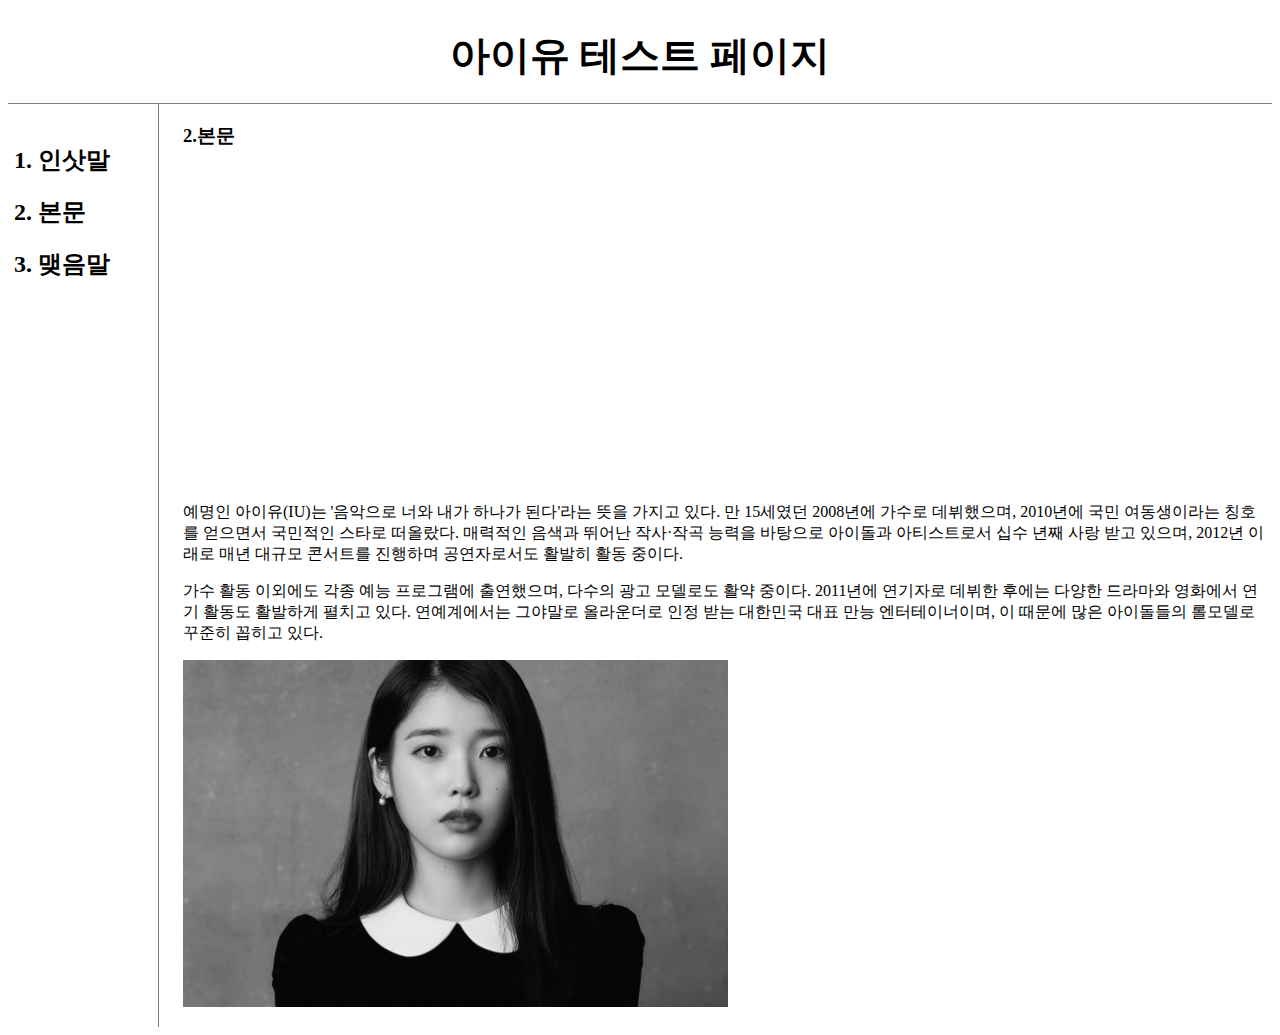
<file: IU_test2_220503.html>
<!doctype html>
<html>

<head>
  <title>WEB3 - 개요</title>
  <meta charst="utf-8">
  <link rel="stylesheet" href="style.css">
</head>

<body>
<h1><a href="index.html">아이유 테스트 페이지</a></h1>
<div id="grid">
  <ol>
    <h2><li><a href="IU_test_220503.html">인삿말</a></li></h2>
    <h2><li><a href="IU_test2_220503.html">본문</a></li></h2>
    <h2><li><a href="IU_test3_220503.html">맺음말</a></li></h2>
  </ol>

  <div id="article">
    <h3>2.본문</h3>

    <p><iframe width="560" height="315" src="https://www.youtube.com/embed/3iM_06QeZi8" title="YouTube video player" frameborder="0" allow="accelerometer; autoplay; clipboard-write; encrypted-media; gyroscope; picture-in-picture" allowfullscreen></iframe></p>

    <p> 예명인 아이유(IU)는 '음악으로 너와 내가 하나가 된다'라는 뜻을 가지고 있다. 만 15세였던 2008년에 가수로 데뷔했으며, 2010년에 국민 여동생이라는 칭호를 얻으면서 국민적인 스타로 떠올랐다. 매력적인 음색과 뛰어난 작사·작곡 능력을 바탕으로 아이돌과 아티스트로서 십수 년째 사랑 받고 있으며, 2012년 이래로 매년 대규모 콘서트를 진행하며 공연자로서도 활발히 활동 중이다.</p>

    <p>가수 활동 이외에도 각종 예능 프로그램에 출연했으며, 다수의 광고 모델로도 활약 중이다. 2011년에 연기자로 데뷔한 후에는 다양한 드라마와 영화에서 연기 활동도 활발하게 펼치고 있다. 연예계에서는 그야말로 올라운더로 인정 받는 대한민국 대표 만능 엔터테이너이며, 이 때문에 많은 아이돌들의 롤모델로 꾸준히 꼽히고 있다.</p>
    <p><img src="IU_2.jpg" width="50%"></p>
  </div>
</div>
</body>

</html>
</file>
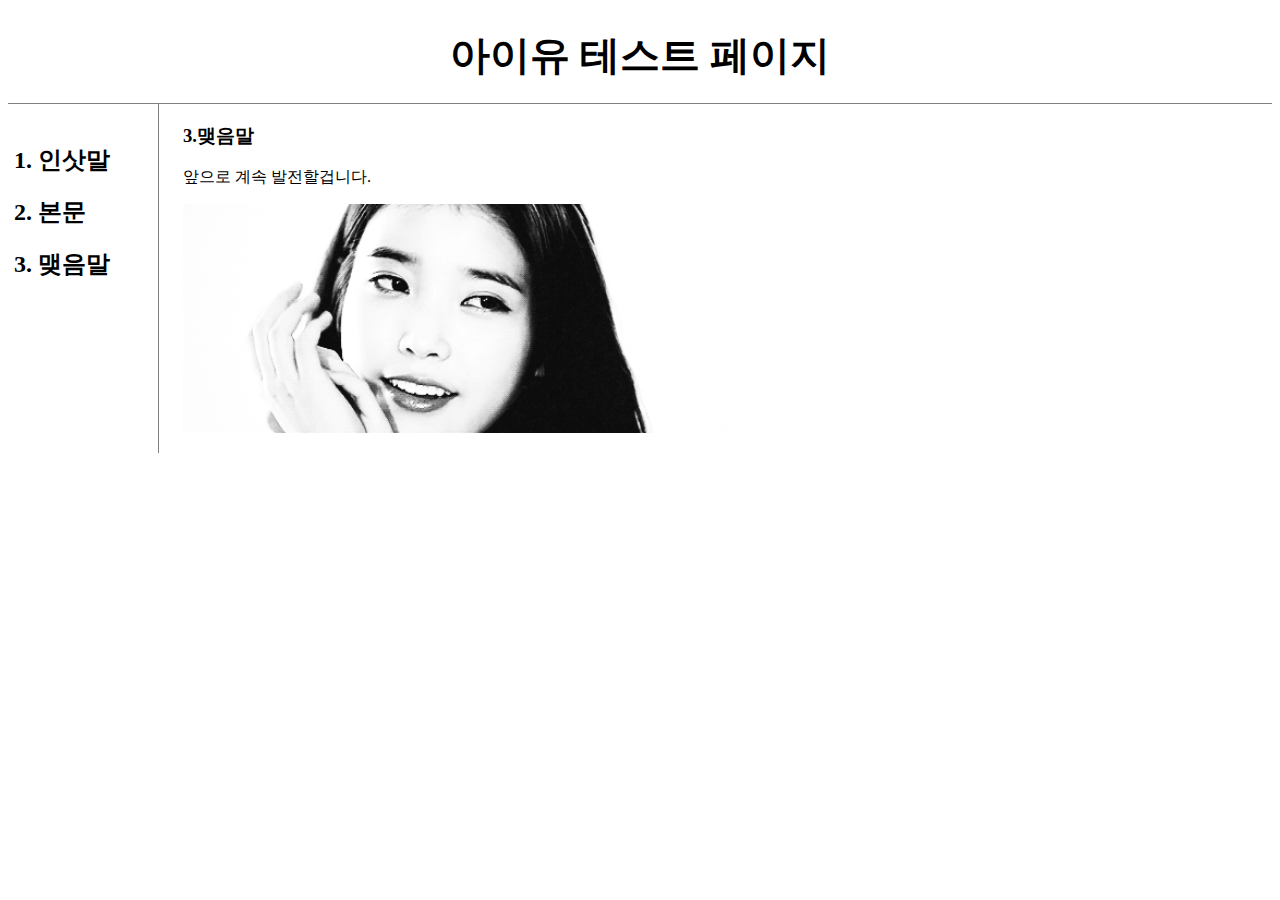
<file: IU_test3_220503.html>
<!doctype html>
<html>

<head>
  <title>WEB4 - 맺음말</title>
  <meta charst="utf-8">
  <link rel="stylesheet" href="style.css">
</head>

<body>
<h1><a href="index.html">아이유 테스트 페이지</a></h1>
<div id="grid">
  <ol>
    <h2><li><a href="IU_test_220503.html">인삿말</a></li></h2>
    <h2><li><a href="IU_test2_220503.html">본문</a></li></h2>
    <h2><li><a href="IU_test3_220503.html">맺음말</a></li></h2>
  </ol>
  <div id="article">
    <h3>3.맺음말</h3>

    <p>앞으로 계속 발전할겁니다. </p>

    <p><img src="IU_3.gif" width="50%"></p>
  </div>
</div>
</body>

</html>
</file>
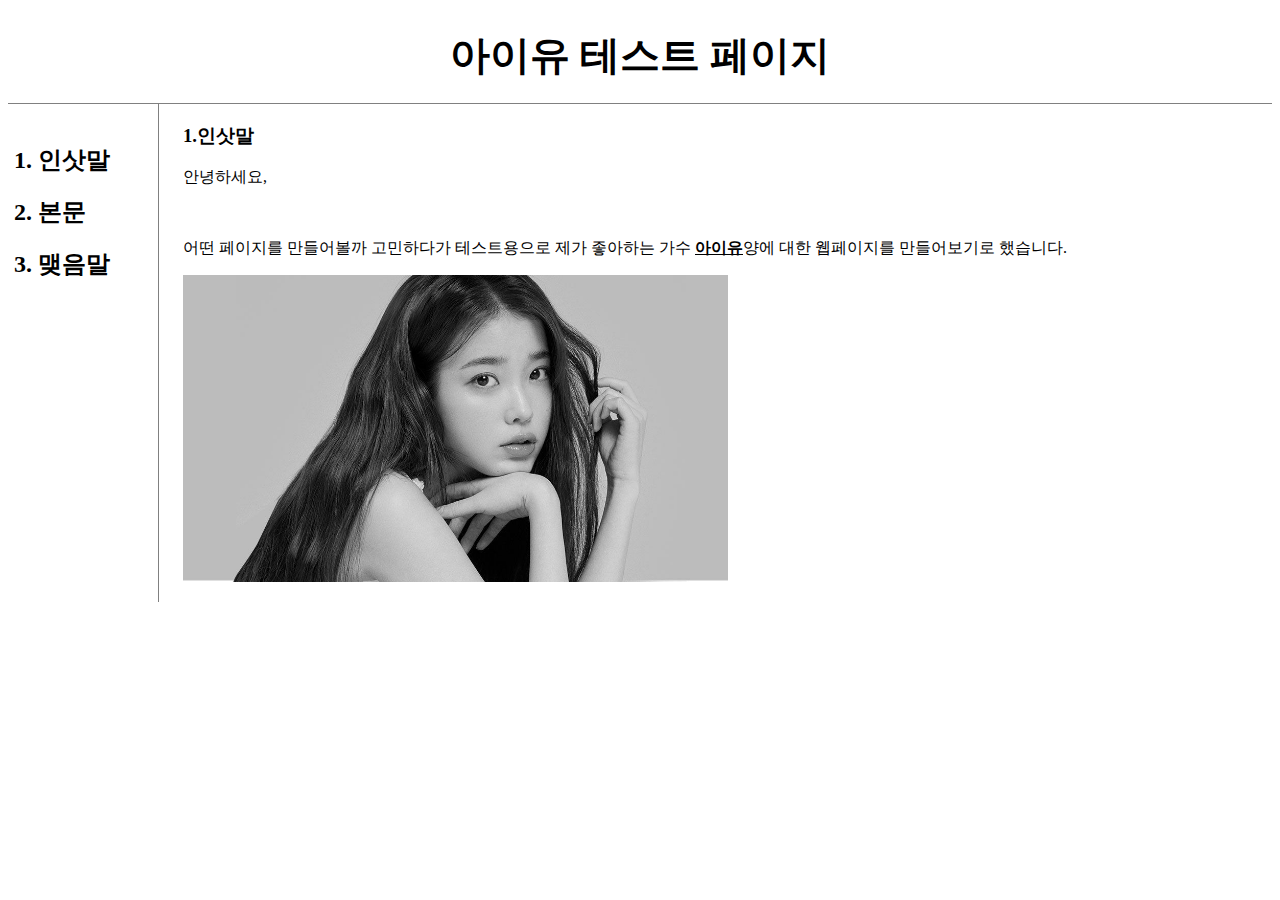
<file: IU_test_220503.html>
<!doctype html>
<html>

<head>
  <title>WEB2 - 인삿말</title>
  <meta charst="utf-8">
  <link rel="stylesheet" href="style.css">
</head>

<body>
<h1><a href="index.html">아이유 테스트 페이지</a></h1>

<div id="grid">
  <ol>
    <h2><li><a href="IU_test_220503.html">인삿말</a></li></h2>
    <h2><li><a href="IU_test2_220503.html">본문</a></li></h2>
    <h2><li><a href="IU_test3_220503.html">맺음말</a></li></h2>
  </ol>

  <!--
  <h1><a href="index.html">아이유 테스트 페이지</a></h1>
  <ol>
    <li><a href="IU_test_220503.html">인삿말</a></li>
    <li><a href="IU_test2_220503.html">본문</a></li>
    <li><a href="IU_test3_220503.html">맺음말</a></li>
  </ol>
  -->
  <div id="article">
    <h3>1.인삿말</h3>

    <p> 안녕하세요,</p>

    <p style="margin-top:50px;">어떤 페이지를 만들어볼까 고민하다가 테스트용으로 제가 좋아하는 가수 <strong><u><a href="https://namu.wiki/w/%EC%95%84%EC%9D%B4%EC%9C%A0" target="_blank" title="아이유 나무위키">아이유</a></u></strong>양에 대한 웹페이지를 만들어보기로 했습니다.</p>

    <p><img src="IU_main.jpg" width="50%"></p>
  </div>
</div>
</body>

</html>
</file>
<file: style.css>
a {
  color:black;
  text-decoration:none;
}
h1 {
  text-align:center;
  font-size: 40px;
  border-bottom:1px solid gray;
  margin:0;
  padding:20px;
}
#grid ol {
  border-right:1px solid gray;
  width:100px;
  margin:0;
  padding:20px;
  padding-left:30px;
}
#grid{
  display: grid;
  grid-template-columns: 150px 1fr;
}
#article{
  padding-left:25px;
}
@media(max-width:800px){
      #grid{
        display: block;
      }
      #grid ol{
        border-right:none;
      }
      h1{
        border-bottom:none;
      }
}
</file>
